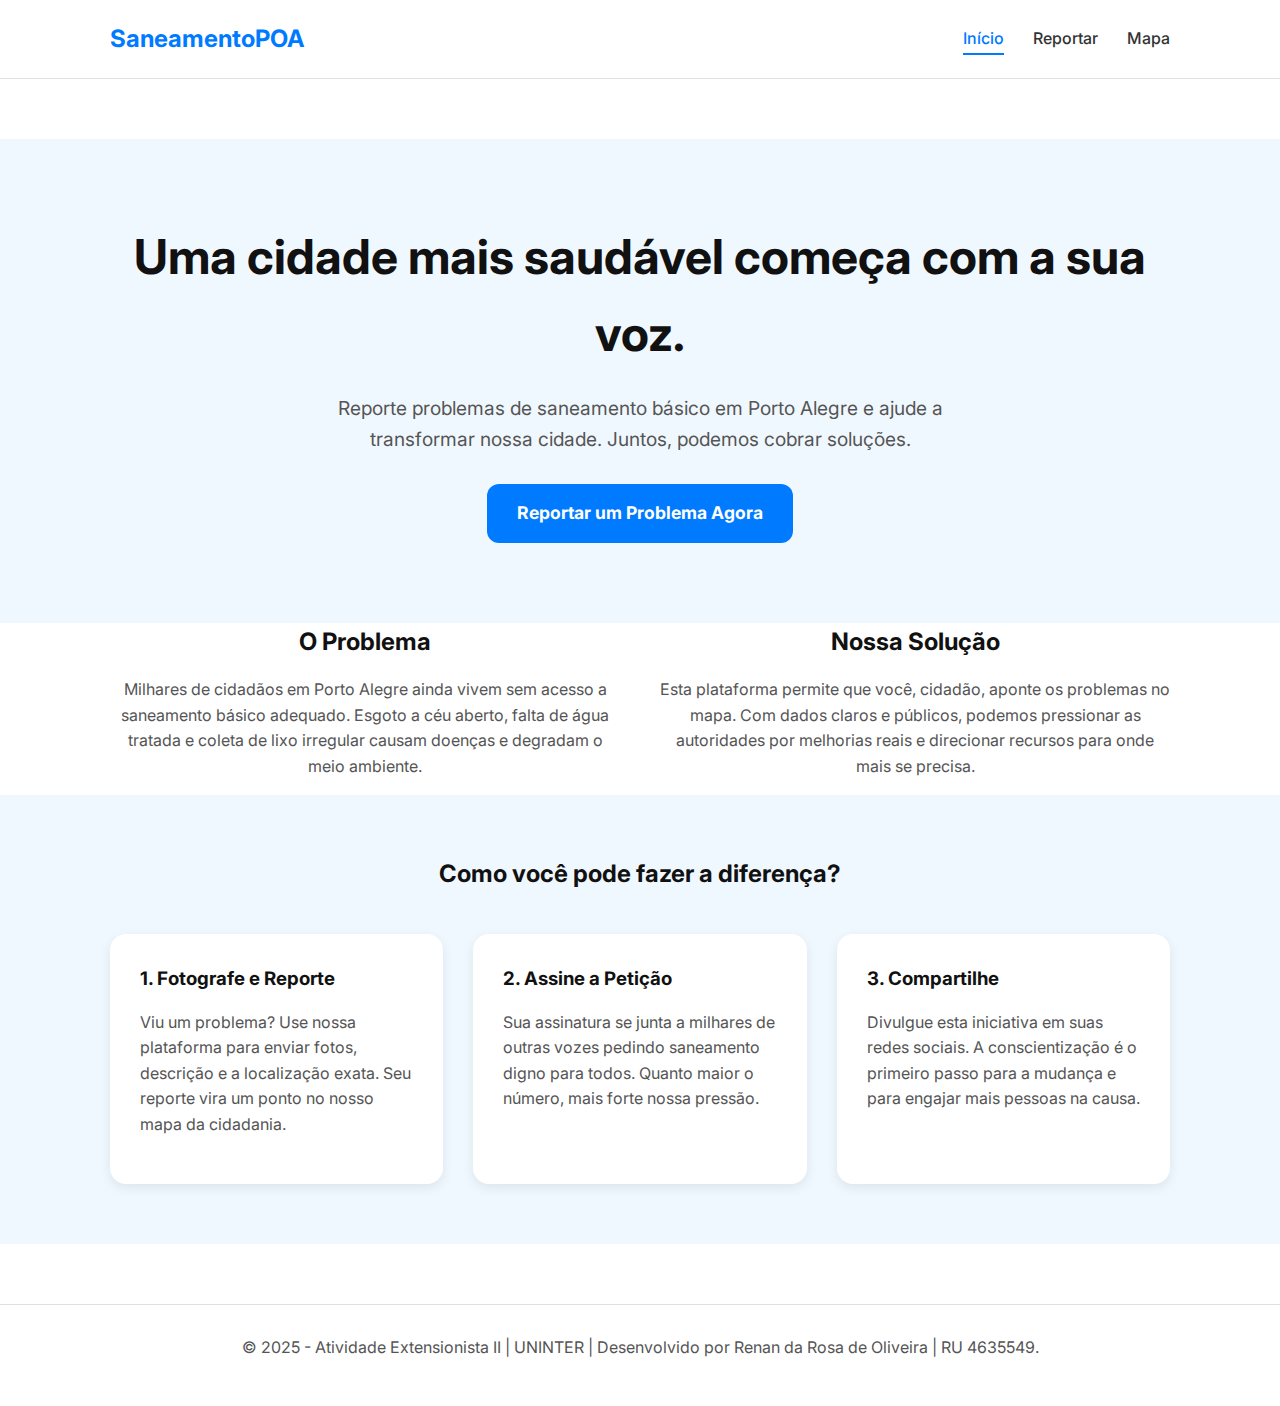
<file: index.html>
<!DOCTYPE html>
<html lang="pt-BR">
<head>
    <meta charset="UTF-8">
    <meta name="viewport" content="width=device-width, initial-scale=1.0">
    <title>Saneamento para Todos - POA</title>
    <link rel="stylesheet" href="style.css">
    <link rel="preconnect" href="https://fonts.googleapis.com">
    <link rel="preconnect" href="https://fonts.gstatic.com" crossorigin>
    <link href="https://fonts.googleapis.com/css2?family=Inter:wght@400;500;700&display=swap" rel="stylesheet">
</head>
<body>
    <header>
        <div class="container">
            <div class="logo">SaneamentoPOA</div>
            <nav>
                <a href="index.html" class="active">Início</a>
                <a href="report.html">Reportar</a>
                <a href="map.html">Mapa</a>
            </nav>
        </div>
    </header>

    <main>
        <section class="hero">
            <div class="container">
                <h1>Uma cidade mais saudável começa com a sua voz.</h1>
                <p>Reporte problemas de saneamento básico em Porto Alegre e ajude a transformar nossa cidade. Juntos, podemos cobrar soluções.</p>
                <a href="report.html" class="cta-button">Reportar um Problema Agora</a>
            </div>
        </section>

        <section class="info-blocks">
            <div class="container">
                <div class="block">
                    <h2>O Problema</h2>
                    <p>Milhares de cidadãos em Porto Alegre ainda vivem sem acesso a saneamento básico adequado. Esgoto a céu aberto, falta de água tratada e coleta de lixo irregular causam doenças e degradam o meio ambiente.</p>
                </div>
                <div class="block">
                    <h2>Nossa Solução</h2>
                    <p>Esta plataforma permite que você, cidadão, aponte os problemas no mapa. Com dados claros e públicos, podemos pressionar as autoridades por melhorias reais e direcionar recursos para onde mais se precisa.</p>
                </div>
            </div>
        </section>
        
        <section class="how-to-help">
            <div class="container">
                <h2>Como você pode fazer a diferença?</h2>
                <div class="cards-container">
                    <div class="card">
                        <h3>1. Fotografe e Reporte</h3>
                        <p>Viu um problema? Use nossa plataforma para enviar fotos, descrição e a localização exata. Seu reporte vira um ponto no nosso mapa da cidadania.</p>
                    </div>
                    <div class="card">
                        <h3>2. Assine a Petição</h3>
                        <p>Sua assinatura se junta a milhares de outras vozes pedindo saneamento digno para todos. Quanto maior o número, mais forte nossa pressão.</p>
                    </div>
                    <div class="card">
                        <h3>3. Compartilhe</h3>
                        <p>Divulgue esta iniciativa em suas redes sociais. A conscientização é o primeiro passo para a mudança e para engajar mais pessoas na causa.</p>
                    </div>
                </div>
            </div>
        </section>
    </main>

    <footer>
        <div class="container">
            <p>&copy; 2025 - Atividade Extensionista II | UNINTER | Desenvolvido por Renan da Rosa de Oliveira | RU 4635549.</p>
        </div>
    </footer>

</body>
</html>
</file>
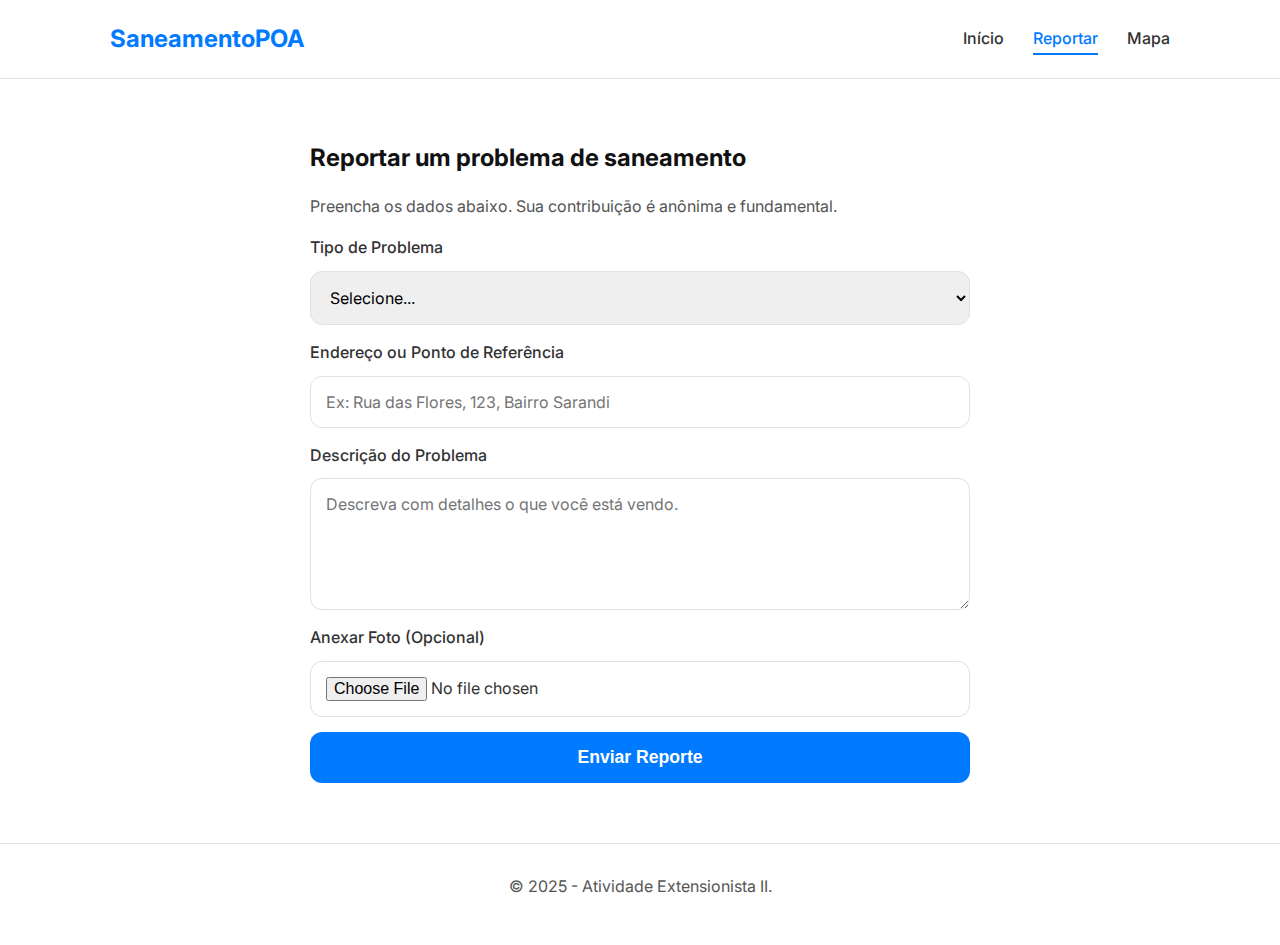
<file: report.html>
<!DOCTYPE html>
<html lang="pt-BR">
<head>
    <meta charset="UTF-8">
    <meta name="viewport" content="width=device-width, initial-scale=1.0">
    <title>Reportar Problema - SaneamentoPOA</title>
    <link rel="stylesheet" href="style.css">
    <link rel="preconnect" href="https://fonts.googleapis.com">
    <link rel="preconnect" href="https://fonts.gstatic.com" crossorigin>
    <link href="https://fonts.googleapis.com/css2?family=Inter:wght@400;500;700&display=swap" rel="stylesheet">
</head>
<body>
    <header>
        <div class="container">
            <div class="logo">SaneamentoPOA</div>
            <nav>
                <a href="index.html">Início</a>
                <a href="report.html" class="active">Reportar</a>
                <a href="map.html">Mapa</a>
            </nav>
        </div>
    </header>

    <main>
        <section class="form-section">
            <div class="container">
                <h2>Reportar um problema de saneamento</h2>
                <p>Preencha os dados abaixo. Sua contribuição é anônima e fundamental.</p>

                <form id="report-form">
                    <label for="problem-type">Tipo de Problema</label>
                    <select id="problem-type" name="problem-type" required>
                        <option value="">Selecione...</option>
                        <option value="esgoto">Esgoto a céu aberto</option>
                        <option value="agua">Falta de água potável</option>
                        <option value="lixo">Coleta de lixo irregular</option>
                        <option value="outros">Outros</option>
                    </select>
                    
                    <label for="address">Endereço ou Ponto de Referência</label>
                    <input type="text" id="address" name="address" placeholder="Ex: Rua das Flores, 123, Bairro Sarandi" required>

                    <label for="description">Descrição do Problema</label>
                    <textarea id="description" name="description" rows="5" placeholder="Descreva com detalhes o que você está vendo." required></textarea>

                    <label for="photo">Anexar Foto (Opcional)</label>
                    <input type="file" id="photo" name="photo" accept="image/*">

                    <button type="submit" class="cta-button">Enviar Reporte</button>
                </form>
                
                <div id="success-message" class="hidden">
                    <h3>Obrigado!</h3>
                    <p>Seu reporte foi enviado com sucesso. Ele aparecerá no mapa após a moderação.</p>
                </div>

            </div>
        </section>
    </main>

    <footer>
        <div class="container">
            <p>&copy; 2025 - Atividade Extensionista II.</p>
        </div>
    </footer>

    <script src="script.js"></script>
</body>
</html>
</file>
<file: style.css>
/* --- GERAL E VARIÁVEIS --- */
:root {
    --primary-blue: #007AFF;
    --light-blue: #F0F8FF;
    --text-color: #333;
    --background-color: #FFFFFF;
    --border-color: #E0E0E0;
    --card-shadow: 0 4px 12px rgba(0, 0, 0, 0.08);
}

* {
    box-sizing: border-box;
    margin: 0;
    padding: 0;
}

body {
    font-family: 'Inter', -apple-system, BlinkMacSystemFont, 'Segoe UI', Roboto, sans-serif;
    background-color: var(--background-color);
    color: var(--text-color);
    line-height: 1.6;
}

.container {
    max-width: 1100px;
    margin: 0 auto;
    padding: 0 20px;
}

/* --- HEADER E NAVEGAÇÃO --- */
header {
    background-color: var(--background-color);
    border-bottom: 1px solid var(--border-color);
    padding: 20px 0;
    position: sticky;
    top: 0;
    z-index: 1000;
}

header .container {
    display: flex;
    justify-content: space-between;
    align-items: center;
}

.logo {
    font-size: 1.5rem;
    font-weight: 700;
    color: var(--primary-blue);
}

nav a {
    text-decoration: none;
    color: var(--text-color);
    font-weight: 500;
    margin-left: 25px;
    padding-bottom: 5px;
    transition: color 0.3s, border-bottom 0.3s;
}

nav a.active {
    color: var(--primary-blue);
    border-bottom: 2px solid var(--primary-blue);
}

nav a:hover {
    color: var(--primary-blue);
}

/* --- SEÇÕES PRINCIPAIS --- */
main {
    padding: 60px 0;
}

h1, h2, h3 {
    margin-bottom: 1rem;
    color: #111;
}

p {
    margin-bottom: 1rem;
    color: #555;
}

/* --- LANDING PAGE (index.html) --- */
.hero {
    text-align: center;
    padding: 80px 0;
    background-color: var(--light-blue);
}

.hero h1 {
    font-size: 3rem;
    margin-bottom: 20px;
}

.hero p {
    font-size: 1.2rem;
    max-width: 700px;
    margin: 0 auto 30px auto;
}

.cta-button {
    display: inline-block;
    background-color: var(--primary-blue);
    color: white;
    padding: 15px 30px;
    border-radius: 12px;
    text-decoration: none;
    font-weight: 700;
    font-size: 1.1rem;
    border: none;
    cursor: pointer;
    transition: background-color 0.3s, transform 0.2s;
}

.cta-button:hover {
    background-color: #0056b3;
    transform: translateY(-2px);
}

.info-blocks .container {
    display: flex;
    gap: 40px;
    text-align: center;
}

.block {
    flex: 1;
}

.how-to-help {
    background-color: var(--light-blue);
    padding: 60px 0;
    text-align: center;
}

.cards-container {
    display: flex;
    gap: 30px;
    margin-top: 40px;
}

.card {
    flex: 1;
    background-color: var(--background-color);
    padding: 30px;
    border-radius: 16px;
    box-shadow: var(--card-shadow);
    text-align: left;
}

/* --- PÁGINA DE REPORTE (report.html) --- */
.form-section {
    max-width: 700px;
    margin: 0 auto;
}

form {
    display: flex;
    flex-direction: column;
    gap: 15px;
}

form label {
    font-weight: 500;
    margin-bottom: -5px;
}

form input, form select, form textarea {
    width: 100%;
    padding: 15px;
    border-radius: 12px;
    border: 1px solid var(--border-color);
    font-size: 1rem;
    font-family: 'Inter', sans-serif;
}

form input:focus, form select:focus, form textarea:focus {
    outline: none;
    border-color: var(--primary-blue);
    box-shadow: 0 0 0 3px rgba(0, 122, 255, 0.2);
}

#success-message {
    margin-top: 30px;
    padding: 20px;
    border-radius: 12px;
    background-color: #e6f7ec;
    border: 1px solid #b7ebc9;
    color: #0f5132;
    text-align: center;
}

/* --- PÁGINA DO MAPA (map.html) --- */
#map {
    height: 600px;
    width: 100%;
    border-radius: 16px;
    box-shadow: var(--card-shadow);
    margin-top: 30px;
}

/* --- FOOTER --- */
footer {
    text-align: center;
    padding: 30px 0;
    border-top: 1px solid var(--border-color);
    color: #777;
}

/* --- CLASSES UTILITÁRIAS --- */
.hidden {
    display: none;
}
</file>
